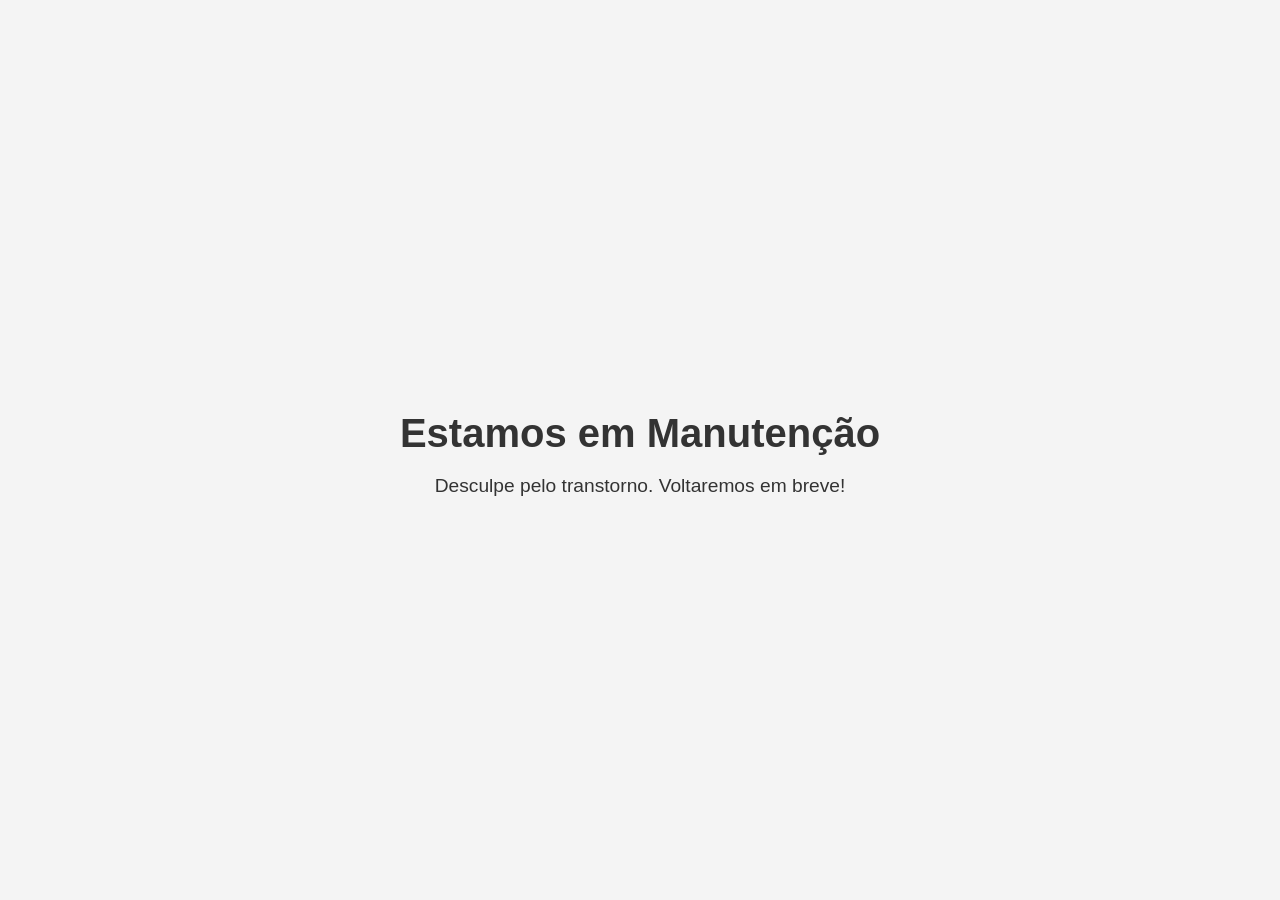
<file: index.html>
<!DOCTYPE html>
<html lang="pt-BR">

<head>
    <meta charset="UTF-8">
    <meta name="viewport" content="width=device-width, initial-scale=1.0">
    <title>Em Manutenção</title>
    <style>
        body {
            display: flex;
            justify-content: center;
            align-items: center;
            min-height: 100vh;
            margin: 0;
            font-family: Arial, sans-serif;
            background-color: #f4f4f4;
            color: #333;
        }

        .container {
            text-align: center;
        }

        h1 {
            font-size: 2.5rem;
            margin-bottom: 1rem;
        }

        p {
            font-size: 1.2rem;
        }
    </style>
</head>

<body>
    <div class="container">
        <h1>Estamos em Manutenção</h1>
        <p>Desculpe pelo transtorno. Voltaremos em breve!</p>
    </div>
</body>

</html>
</file>
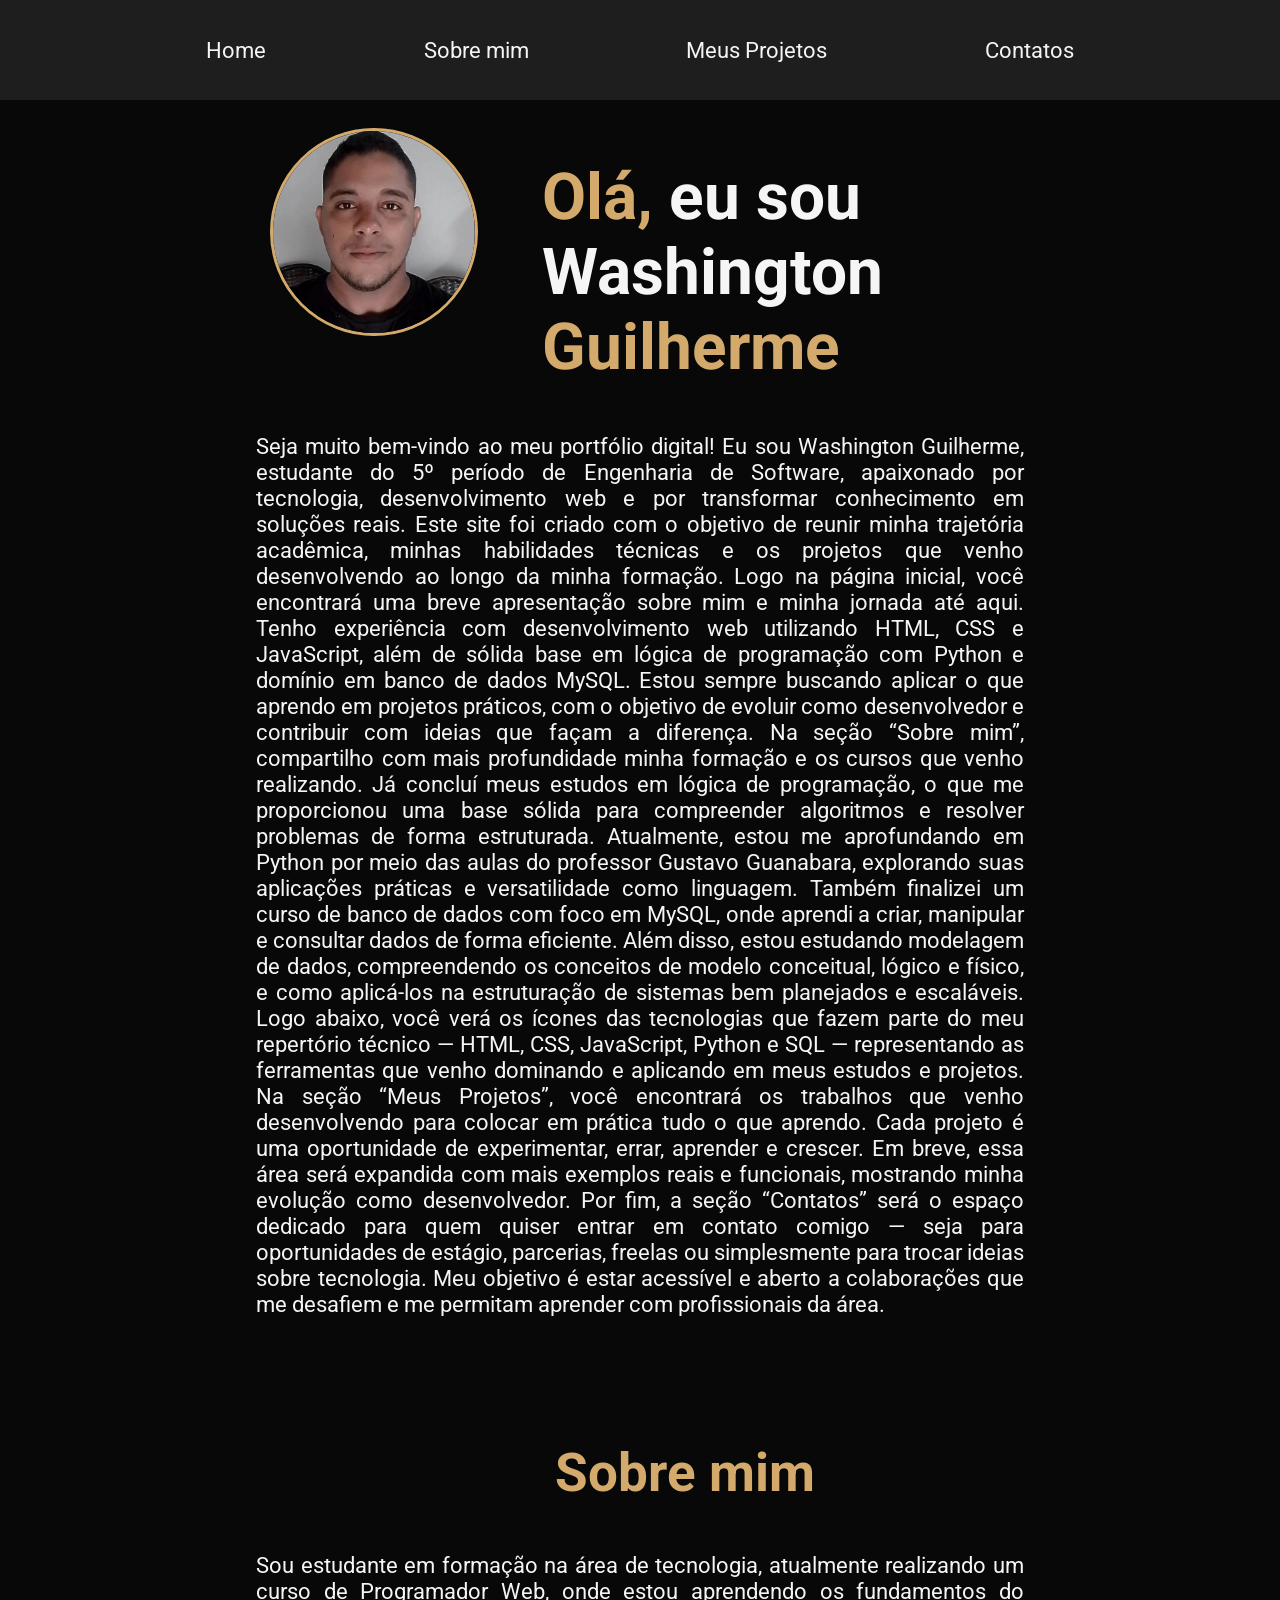
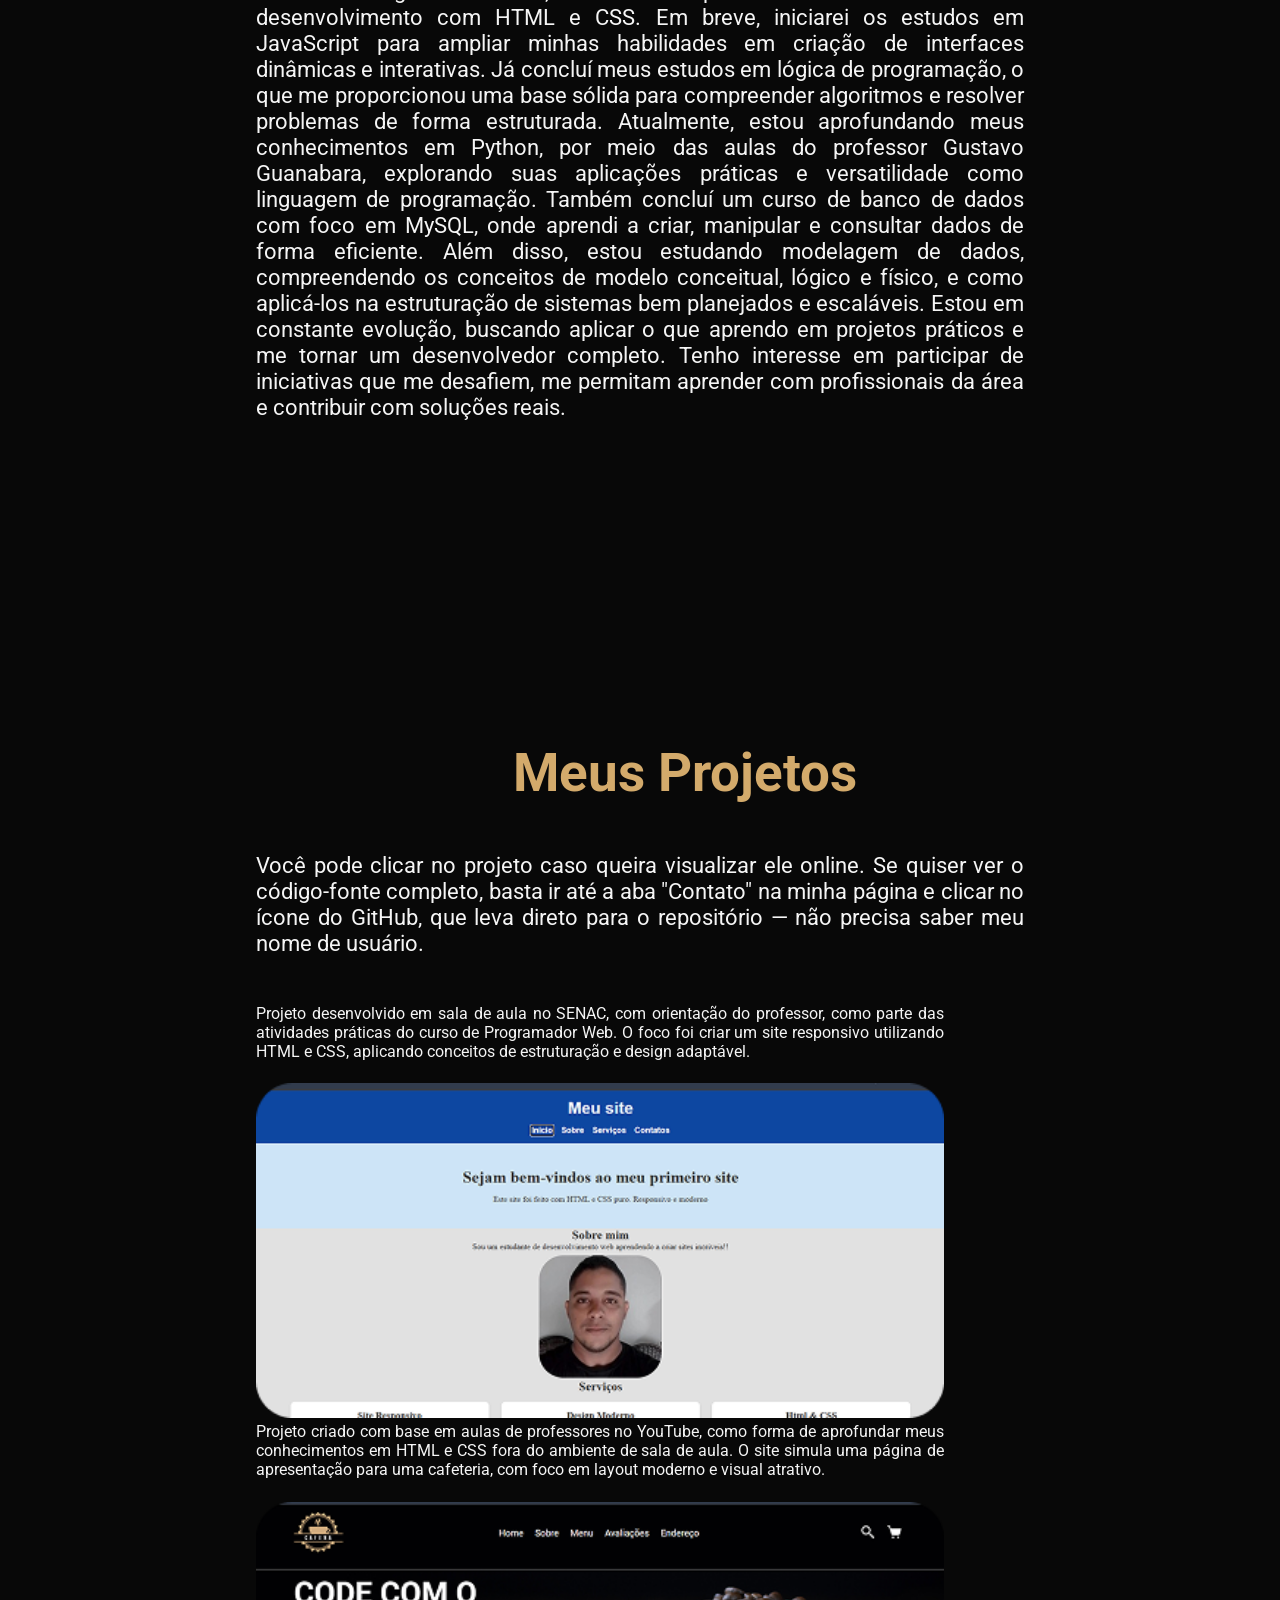
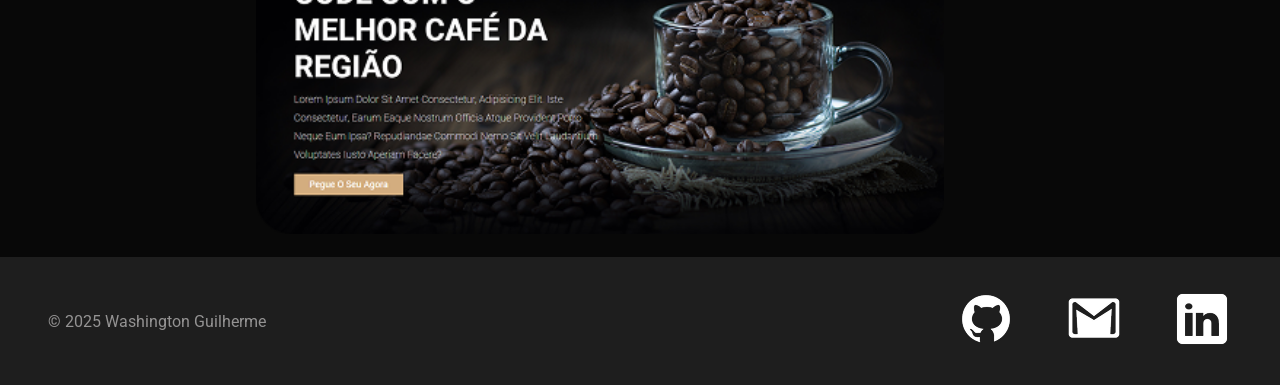
<file: manuten.html>
<!DOCTYPE html>
<html lang="pt-br">
<head>
    <meta charset="UTF-8">
    <meta name="viewport" content="width=device-width, initial-scale=1.0">
    <link rel="stylesheet" href="style.css">
    <title>Meu Portfólio</title>
</head>
<body>
    <header>
        <nav class="nav__container">
            <ul class="nav__box">
                <li ><a href="#home" class="nav__box--link">Home</a></li>
                <li ><a href="#sobremim" class="nav__box--link">Sobre mim</a></li>
                <li ><a href="#meusprojetos" class="nav__box--link">Meus Projetos</a></li>
                <li ><a href="#contatos" contatos class="nav__box--link">Contatos</a></li>
            </ul>
        </nav>
    </header>
    <main>
        <!-- Parte 1 -->
        <section class="main-home__container" id="home">
            <div class="home__box">
                <img class="home__box--imagem" src="img/perfil.jpeg" alt="imagem de perfil">
                <h1 class="home__box--h1"><span>Olá,</span> eu sou <br>Washington <span>Guilherme</span></h1>
                
            </div>
            <p class="home__box--p">Seja muito bem-vindo ao meu portfólio digital! Eu sou       Washington Guilherme, estudante do 5º período de Engenharia de Software, apaixonado por tecnologia, desenvolvimento web e por transformar conhecimento em soluções reais. Este site foi criado com o objetivo de reunir minha trajetória acadêmica, minhas habilidades técnicas e os projetos que venho desenvolvendo ao longo da minha formação. Logo na página inicial, você encontrará uma breve apresentação sobre mim e minha jornada até aqui. Tenho experiência com desenvolvimento web utilizando HTML, CSS e JavaScript, além de sólida base em lógica de programação com Python e domínio em banco de dados MySQL. Estou sempre buscando aplicar o que aprendo em projetos práticos, com o objetivo de evoluir como desenvolvedor e contribuir com ideias que façam a diferença. Na seção “Sobre mim”, compartilho com mais profundidade minha formação e os cursos que venho realizando. Já concluí meus estudos em lógica de programação, o que me proporcionou uma base sólida para compreender algoritmos e resolver problemas de forma estruturada. Atualmente, estou me aprofundando em Python por meio das aulas do professor Gustavo Guanabara, explorando suas aplicações práticas e versatilidade como linguagem. Também finalizei um curso de banco de dados com foco em MySQL, onde aprendi a criar, manipular e consultar dados de forma eficiente. Além disso, estou estudando modelagem de dados, compreendendo os conceitos de modelo conceitual, lógico e físico, e como aplicá-los na estruturação de sistemas bem planejados e escaláveis. Logo abaixo, você verá os ícones das tecnologias que fazem parte do meu repertório técnico — HTML, CSS, JavaScript, Python e SQL — representando as ferramentas que venho dominando e aplicando em meus estudos e projetos. Na seção “Meus Projetos”, você encontrará os trabalhos que venho desenvolvendo para colocar em prática tudo o que aprendo. Cada projeto é uma oportunidade de experimentar, errar, aprender e crescer. Em breve, essa área será expandida com mais exemplos reais e funcionais, mostrando minha evolução como desenvolvedor. Por fim, a seção “Contatos” será o espaço dedicado para quem quiser entrar em contato comigo — seja para oportunidades de estágio, parcerias, freelas ou simplesmente para trocar ideias sobre tecnologia. Meu objetivo é estar acessível e aberto a colaborações que me desafiem e me permitam aprender com profissionais da área.
                </p>
            
        </section>

        <!-- Parte 2 -->
        <section class="main-sobremim__container" id="sobremim">
            <div class="sobremim__box">
                <h2 class="sobremim__box--h2">Sobre mim</h2>
                <p class="home__box--p">Sou estudante em formação na área de tecnologia, atualmente realizando um curso de Programador Web, onde estou aprendendo os fundamentos do desenvolvimento com HTML e CSS. Em breve, iniciarei os estudos em JavaScript para ampliar minhas habilidades em criação de interfaces dinâmicas e interativas. Já concluí meus estudos em lógica de programação, o que me proporcionou uma base sólida para compreender algoritmos e resolver problemas de forma estruturada. Atualmente, estou aprofundando meus conhecimentos em Python, por meio das aulas do professor Gustavo Guanabara, explorando suas aplicações práticas e versatilidade como linguagem de programação. Também concluí um curso de banco de dados com foco em MySQL, onde aprendi a criar, manipular e consultar dados de forma eficiente. Além disso, estou estudando modelagem de dados, compreendendo os conceitos de modelo conceitual, lógico e físico, e como aplicá-los na estruturação de sistemas bem planejados e escaláveis. Estou em constante evolução, buscando aplicar o que aprendo em projetos práticos e me tornar um desenvolvedor completo. Tenho interesse em participar de iniciativas que me desafiem, me permitam aprender com profissionais da área e contribuir com soluções reais.</p>
                <ul class="sobremim__box--lista">
                    <li><img class="sobremim__box--img" src="img/iconeJs.png" alt="icone JavaScript"></li>
                    <li><img class="sobremim__box--img" src="img/iconeCss.png" alt="icone css"></li>
                    <li><img class="sobremim__box--img" src="img/iconeHtml.png" alt="icone html"></li>
                    <li><img class="sobremim__box--img" src="img/iconePy.png" alt=" icone python"></li>
                    <li><img class="sobremim__box--img" src="img/iconeSQL.png" alt="icone sql"></li>
                </ul>
            </div>
        </section>

        <!-- Parte 3 -->
        <section class="meusprojetos-main__container" id="meusprojetos">
            <div class="meusprojetos__box">
                <h2 class="sobremim__box--h2">Meus Projetos</h2>
                <p class="home__box--p meusprojetos__box--p">Você pode clicar no projeto caso queira visualizar ele online. Se quiser ver o código-fonte completo, basta ir até a aba "Contato" na minha página e clicar no ícone do GitHub, que leva direto para o repositório — não precisa saber meu nome de usuário.</p>
                <ul class="meusprojetos__lista">
                    <li>
                        <p class="meusprojetos__lista--lower">Projeto desenvolvido em sala de aula no SENAC, com orientação do professor, como parte das atividades práticas do curso de Programador Web. O foco foi criar um site responsivo utilizando HTML e CSS, aplicando conceitos de estruturação e design adaptável.</p>
                        <a href="https://washingtongui.github.io/Site_Responsivo/" target="_blank"><img class="meusprojetos__lista--img" src="img/site_responsivo.png" alt="Projeto de um site responsivo"></a>
                    </li>
                    <li>
                        <p class="meusprojetos__lista--lower">Projeto criado com base em aulas de professores no YouTube, como forma de aprofundar meus conhecimentos em HTML e CSS fora do ambiente de sala de aula. O site simula uma página de apresentação para uma cafeteria, com foco em layout moderno e visual atrativo.</p>
                        <img class="meusprojetos__lista--img" src="img/site_cafe.png" alt="">
                    </li>
                </ul>    
            </div>
            
        </section>
    </main>

    <footer>
        <section class="footer__container" id="contatos">
           <div class="footer__box">
                <p class="footer__box--p">© 2025 Washington Guilherme</p>
                <ul class="footer__box--lista">
                    <li><a href="https://github.com/washingtongui" target="_blank"><img class="footer__box--img" src="img/icone_github.png" alt="icone GitHub"></a></li>
                    <li><a href="https://mail.google.com/mail/?view=cm&fs=1&to=washingtogui678@gmail.com" target="_blank"><img class="footer__box--img" src="img/icone_gmail.png" alt="icone gmail"></a></li>
                    <li><a href="https://www.linkedin.com/in/washington-guilherme-da-s-gomes-753705331" target="_blank"><img class="footer__box--img" src="img/icone_linkdlin.png" alt="icone icone_linkdlin"></a></li>
                </ul>
            </div>
        </section>
    </footer>
</body>
</html>
</file>
<file: style.css>
@import url('https://fonts.googleapis.com/css2?family=Lato:ital,wght@0,100;0,300;0,400;0,700;0,900;1,100;1,300;1,400;1,700;1,900&family=Roboto+Condensed:ital,wght@0,100..900;1,100..900&family=Roboto:ital,wght@0,100..900;1,100..900&display=swap');


/* ===zerando tudo=== */

* {
  padding: 0;
  margin: 0;
}


/* ===Definindo a cor de fundo e a fonte=== */

body {
  background-color: #080808;
  color: #F5F5F5;
  font-family: "Roboto", sans-serif;
  width: 100%;
  height: 100vh;

}


/* === Criando o menu de navegações no header dentro do body === */

.nav__container {
  background-color: #1E1E1E;
  width: 100%;
  height: 100px;
  display: flex;
  align-items: center;
  justify-content: center;
  position: fixed;
}

.nav__box {
  width: 80%;
  display: flex;
  justify-content: space-between;
  list-style-type: none;

}

.nav__box--link {
  color: #F5F5F5;
  text-decoration: none;
  font-size: 1.4rem;
  transition: 0.3s;
}

.nav__box--link:hover {
  color: #D3AA6B;
  text-decoration: underline;
  font-size: 1.5rem;
}


/* === Criando a 1° section a Home da pagina === */
/* Para responsividade a mais usei min-height o resto e no @media */

.main-home__container {
  width: 100%;
  min-height: 100vh;
  display: flex;
  flex-direction: column;
  gap: 3rem;
}

.home__box {
  width: 80%;
  margin-left: 3em;
  margin-right: 3em;
  margin-top: 10%;
  display: flex;
  gap: 4rem;
}

.home__box--imagem {
  width: 13rem;
  height: 13rem;
  border-radius: 50%;
  border: #D3AA6B solid 0.2em;
  margin-left: 4em;
}

.home__box--h1 {
  margin-top: 2rem;
  font-size: 4rem;
}

.home__box--h1 span {
  color: #D3AA6B;
}


.home__box--p {
  font-size: 1.4rem;
  text-align: justify;
  width: 90%;
  margin-left: 4em;
}


/* === Criando a 2° section sobre mim da pagina eu reaporveitei o tamanho e a cor dos paragrafos da 1° section, mas usando o padrão bem pode ser podificada em eventuais atualizações. ===*/

.main-sobremim__container {
  width: 100%;
  min-height: 100vh;
}

.sobremim__box {
  width: 100%;
  display: grid;
  gap: 3rem;
}

.sobremim__box--h2 {
  margin-top: 10%;
  margin-left: 1.7em;
  font-size: 3.3rem;
  color: #D3AA6B;
}

.sobremim__box--lista {
  list-style: none;
  display: flex;
  justify-content: space-around;
  margin-top: 5rem;
}

.sobremim__box--img {
  width: 5em;
  transition: transform 0.3s ease;
}

.sobremim__box--img:hover {
  transform: scale(1.2);
}


/* === Criando a 3° section Meus Projetos na pagina. */
/* usei as configurações de texto aqui também pegando da 1° section */

.meusprojetos-main__container {
  width: 100%;
  min-height: 100vh;

}

.meusprojetos__box {
  display: grid;
  gap: 3rem;
}


.meusprojetos__lista {
  list-style: none;
  display: flex;
  margin-left: 5.7rem;
}

.meusprojetos__lista--lower {
  width: 65%;
  text-align: justify;
  margin-bottom: 1.4rem;
}

.meusprojetos__lista--img {
  width: 65%;
  transition: transform 0.3s ease;
}

.meusprojetos__lista--img:hover {
  transform: scale(1.1);
}

/* === criando o Footer na pagina */
/* Nada aproveitado cama um tem sua class, então pode ser atualizado a vontade diretamente. === */

.footer__container {
  background-color: #1E1E1E;
  padding: 2rem;
  max-width: 100vw;
  margin-top: 1.2rem;
}

.footer__box {
  display: flex;
  align-items: center;
  justify-content: space-between;
}

.footer__box--lista {
  list-style: none;
  display: flex;
  gap: 3rem;
}

.footer__box--p {
  color: #949393;
}

.footer__box--img {
  transition: transform 0.3s ease;
}

.footer__box--img:hover {
  transform: scale(1.2);
}

/* === Fazendo a responsividade para tabletes === */
@media (max-width: 1024px) {
  * {
    box-sizing: border-box;
  }

  .nav__container {
    background-color: #1E1E1E;
    padding: 1rem 0;
    display: flex;
    justify-content: center;
  }

  .nav__box {
    width: 100%;
    max-width: 900px;
    margin: 0 auto;
    padding: 0 1rem;
    flex-direction: row;
    justify-content: center;
    align-items: center;
    gap: 2rem;
    flex-wrap: wrap;
  }

  .nav__box--link {
    font-size: 1.2rem;
    text-align: center;
  }

  .home__box {
    flex-direction: column;
    align-items: center;
    justify-content: center;
    text-align: center;
    padding: 2rem 1rem;
    gap: 2rem;
  }

  .home__box--imagem {
    margin-top: 6rem;
  }

  .home__box--h1 {
    font-size: 2.5rem;
    text-align: center;
  }

  .home__box--p {
    font-size: 1.2rem;
    text-align: justify;
    max-width: 800px;
    margin: 0 auto;
    padding: 0 1rem;
  }

  .sobremim__box {
    display: flex;
    flex-direction: column;
    align-items: center;
    text-align: center;
    gap: 2rem;
    padding: 0 1rem;
  }

  .sobremim__box--h2 {
    font-size: 2.5rem;
    text-align: center;
  }

  .sobremim__box--lista {
    display: flex;
    flex-wrap: wrap;
    justify-content: center;
    align-items: center;
    gap: 2rem;
    text-align: center;
  }

  .sobremim__box--img {
    width: 3rem;
  }

  .meusprojetos__box {
    display: flex;
    flex-direction: column;
    align-items: center;
    text-align: center;
    gap: 2rem;
    padding: 0 1rem;
  }

  .meusprojetos__lista {
    flex-direction: column;
    align-items: center;
    gap: 2rem;
    margin: 0 auto;
    padding: 0 1rem;
  }

  .meusprojetos__lista--img,
  .meusprojetos__lista--lower {
    width: 90%;
    text-align: justify;
    max-width: 800px;
    margin: 0 auto;
    padding: 0 1rem;
  }

  .footer__box {
    flex-direction: column;
    align-items: center;
    text-align: center;
    gap: 1.5rem;
    padding: 0 1rem;
  }

  .footer__box--lista {
    flex-wrap: wrap;
    justify-content: center;
    gap: 1.5rem;
  }

  .footer__box--p {
    text-align: center;
  }

  .footer__box--img {
    width: 1.8rem;
  }
}

* {
  padding: 0;
  margin: 0;
  box-sizing: border-box;
}

body {
  background-color: #080808;
  color: #F5F5F5;
  font-family: "Roboto", sans-serif;
  width: 100%;
  height: 100vh;
}

.nav__container {
  background-color: #1E1E1E;
  width: 100%;
  height: 100px;
  display: flex;
  align-items: center;
  justify-content: center;
  position: fixed;
}

.nav__box {
  width: 100%;
  max-width: 900px;
  margin: 0 auto;
  padding: 0 1rem;
  display: flex;
  justify-content: space-between;
  list-style-type: none;
}

.nav__box--link {
  color: #F5F5F5;
  text-decoration: none;
  font-size: 1.4rem;
  transition: 0.3s;
}

.nav__box--link:hover {
  color: #D3AA6B;
  text-decoration: underline;
  font-size: 1.5rem;
}

.main-home__container {
  width: 100%;
  min-height: 100vh;
  display: flex;
  flex-direction: column;
  gap: 3rem;
}

.home__box {
  width: 100%;
  max-width: 900px;
  margin: 10% auto 0 auto;
  display: flex;
  gap: 4rem;
  padding: 0 1rem;
}

.home__box--imagem {
  width: 13rem;
  height: 13rem;
  border-radius: 50%;
  border: #D3AA6B solid 0.2em;
}

.home__box--h1 {
  margin-top: 2rem;
  font-size: 4rem;
}

.home__box--h1 span {
  color: #D3AA6B;
}

.home__box--p {
  font-size: 1.4rem;
  text-align: justify;
  max-width: 800px;
  margin: 0 auto;
  padding: 0 1rem;
}

.main-sobremim__container {
  width: 100%;
  min-height: 100vh;
}

.sobremim__box {
  width: 100%;
  display: grid;
  gap: 3rem;
  padding: 0 1rem;
}

.sobremim__box--h2 {
  margin-top: 10%;
  font-size: 3.3rem;
  color: #D3AA6B;
  text-align: center;
}

.sobremim__box--lista {
  display: none;
}

.meusprojetos-main__container {
  width: 100%;
  min-height: 100vh;
}

.meusprojetos__box {
  display: grid;
  gap: 3rem;
  padding: 0 1rem;
}

.meusprojetos__lista {
  list-style: none;
  display: flex;
  flex-direction: column;
  align-items: center;
  margin: 0 auto;
  padding: 0 1rem;
}

.meusprojetos__lista--lower {
  width: 90%;
  max-width: 800px;
  text-align: justify;
  margin-bottom: 1.4rem;
  padding: 0 1rem;
}

.meusprojetos__lista--img {
  width: 90%;
  max-width: 800px;
  transition: transform 0.3s ease;
  padding: 0 1rem;
}

.meusprojetos__lista--img:hover {
  transform: scale(1.1);
}

.footer__container {
  background-color: #1E1E1E;
  padding: 2rem;
  max-width: 100vw;
  margin-top: 1.2rem;
}

.footer__box {
  display: flex;
  align-items: center;
  justify-content: space-between;
  padding: 0 1rem;
}

.footer__box--lista {
  list-style: none;
  display: flex;
  gap: 3rem;
}

.footer__box--p {
  color: #949393;
}

.footer__box--img {
  transition: transform 0.3s ease;
}

.footer__box--img:hover {
  transform: scale(1.2);
}


@media (max-width: 420px) {
  .nav__container {
    background-color: #1E1E1E;
    padding: 1rem 0;
    display: flex;
    justify-content: center;
    align-items: center;
    height: auto;
  }

  .nav__box {
    width: 100%;
    max-width: 360px;
    margin: 0 auto;
    padding: 0 1rem;
    display: flex;
    flex-direction: row;
    justify-content: space-between;
    align-items: center;
    gap: 0.5rem;
    flex-wrap: nowrap;
  }

  .nav__box--link {
    font-size: 0.95rem;
    text-align: center;
    white-space: nowrap;
  }

  .home__box {
    flex-direction: column;
    align-items: center;
    padding: 1.5rem 1rem;
    gap: 1.5rem;
    text-align: center;
  }

  .home__box--imagem {
    margin-top: 5rem;
    margin-bottom: 1rem;
    width: 10rem;
    height: 10rem;
    margin-left: auto;
    margin-right: auto;
  }

  .home__box--h1 {
    font-size: 2rem;
    text-align: center;
  }

  .home__box--p {
    font-size: 1rem;
    width: 100%;
    margin: 1rem auto;
    padding: 0 1rem;
    text-align: justify;
    line-height: 1.6;
  }

  .sobremim__box--h2 {
    font-size: 2rem;
    margin-top: 3rem;
    text-align: center;
  }

  .sobremim__box--lista {
    display: flex;
    flex-direction: row;
    justify-content: center;
    align-items: center;
    gap: 1rem;
    margin-top: 2rem;
    flex-wrap: wrap;
  }

  .sobremim__box--img {
    width: 2rem;
    height: auto;
  }

  .meusprojetos__lista {
    flex-direction: column;
    align-items: center;
    gap: 1.5rem;
    margin: 0 auto;
    padding: 0 1rem;
  }

  .meusprojetos__lista--img,
  .meusprojetos__lista--lower {
    width: 100%;
    text-align: justify;
    line-height: 1.6;
    margin: 1rem auto;
    padding: 0 1rem;
  }

  .footer__box {
    flex-direction: column;
    align-items: center;
    gap: 1rem;
    text-align: center;
  }

  .footer__box--lista {
    flex-wrap: wrap;
    justify-content: center;
    gap: 1rem;
  }

  .footer__box--img {
    width: 1.5rem;
  }

  .footer__box--p {
    font-size: 0.9rem;
    padding: 0 1rem;
  }
}
</file>
